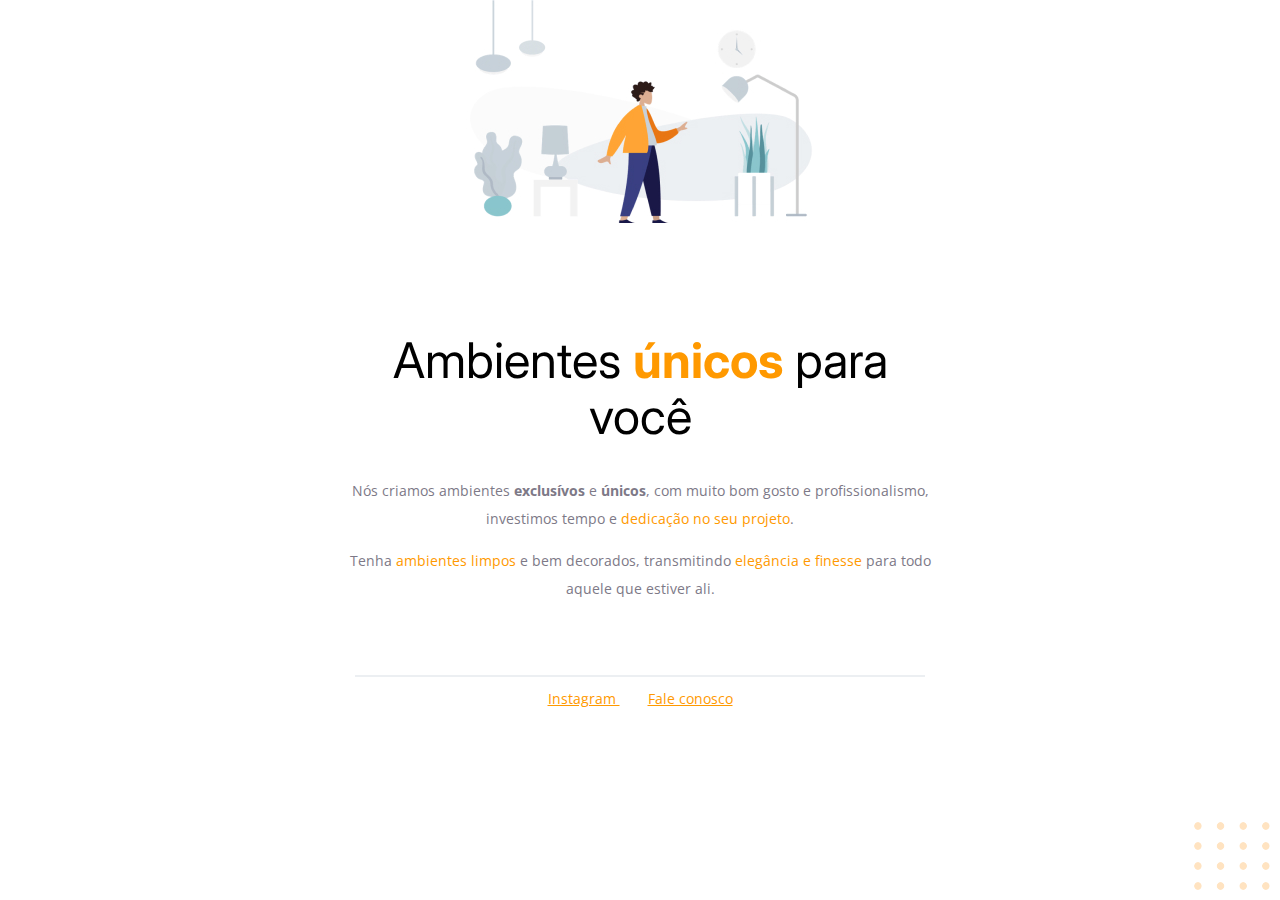
<file: index.html>
<!DOCTYPE html>
<html lang="pt-br">
<head>
	<link rel="preconnect" href="https://fonts.googleapis.com">
	<link rel="preconnect" href="https://fonts.gstatic.com" crossorigin>
	<meta charset="UTF-8">
	<meta name="viewport" content="width=device-width, initial-scale=1.0">
		<title>Móveis Customizados</title>

		<link 
		href="https://fonts.googleapis.com/css2?family=Inter:wght@400;700&family=Open+Sans:wght@400;700&display=swap" 
		rel="stylesheet">
		<link rel="stylesheet" href="style.css">

	</head>
<body>
	
	<div id="hero">
		<img src="./Imagens/img1.jpg" 
		alt="Desenho de uma pessoa dentro de uma sala com alguns móveis">
	
		<h1>Ambientes <span>únicos</span> para você</h1>
		<p>
			Nós criamos ambientes <strong>exclusívos</strong> e <strong>únicos</strong>,
			com muito bom gosto e profissionalismo,
			investimos tempo e <span>dedicação no seu projeto</span>. 
		</p>
		<p>
			Tenha <span>ambientes limpos</span> e bem decorados,
			transmitindo <span>elegância e finesse</span> para todo
			aquele que estiver ali.
		</p>
	
	</div>

	<div id="footer">

	<div id="line"></div>

		<a 
			target="_blank"
			href="https://instagram.com/moveisparavoce">
			Instagram
		</a>
		<a 
			href="mailto:moveisparavoce@gmail.com">
			Fale conosco
		</a>

	</div>

	<img 
	id="balls"
	src="./Imagens/balls.svg" 
	alt="Bolinhas laranjas no canto inferior direito da tela"/>

</body>
</html>
</file>
<file: style.css>
body {
  font-family: 'Open Sans', sans-serif;
  Text-align: center;
  margin: 0;
}

#hero {
  width: 592px;
  margin: 0 auto 72px;
}

#hero img {
  margin-bottom: 72px;
}

h1 {
  font-family: 'Inter', sans-serif;
  font-size: 49px;
  line-height: 56px;
  font-weight: normal;
  margin-bottom: 32px;
}

h1 span {
  font-weight: bold;
}

span, a {
  color: #ff9900;
}

p, #footer {
  color: #7D7987;
  font-size: 14px;
  line-height: 28px;
}

#footer a + a {
  margin-left: 28px;
}

#line {
  
  width: 568px;
  height: 0px;
  margin: 0 auto 8px;
  border: 1px solid #ECEFF2;
}

#balls {
  position: fixed;
  bottom: 0px;
  right: 0px;
}
</file>
